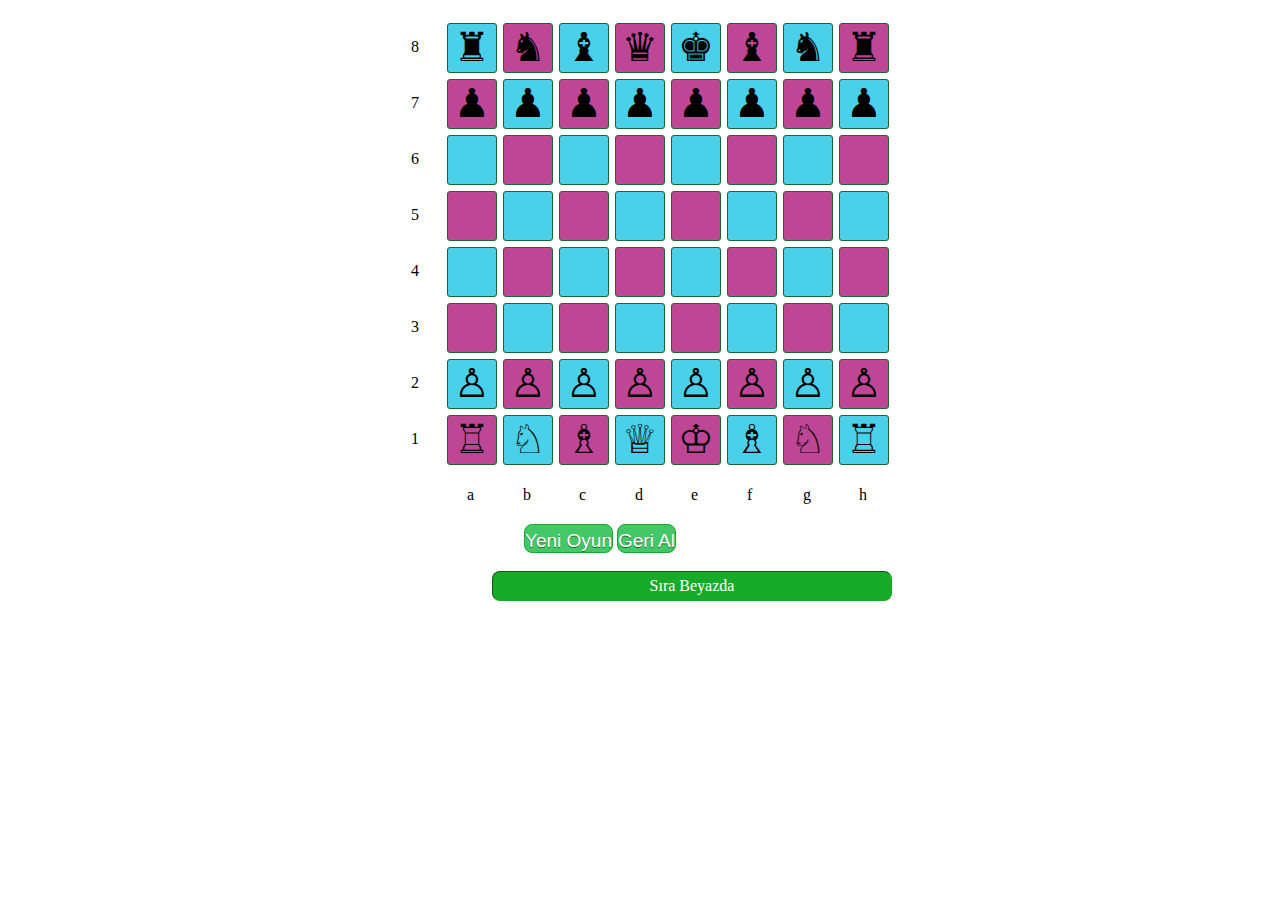
<file: index.html>
<!DOCTYPE html>
<html>

<head>

    <meta charset="UTF-8">
    <title> SATRANÇ OYUNU </title>
    <link rel="stylesheet" href="./satranc.css">

</head>

<body>
    <div id="oyun">
        <div class='satir'>8</div>
        <div class='satirdaki_kare acik_mavi' id='1_8' satranc=s_kale1>♜</div>
        <div class='satirdaki_kare mavi ' id='2_8' satranc=s_at1>♞</div>
        <div class='satirdaki_kare acik_mavi' id='3_8' satranc=s_fil1>♝</div>
        <div class='satirdaki_kare mavi' id='4_8' satranc=s_vezir>♛</div>
        <div class='satirdaki_kare acik_mavi' id='5_8' satranc=s_sah>♚</div>
        <div class='satirdaki_kare mavi' id='6_8' satranc=s_fil2>♝</div>
        <div class='satirdaki_kare acik_mavi' id='7_8' satranc=s_at2>♞</div>
        <div class='satirdaki_kare mavi' id='8_8' satranc=s_kale2>♜</div><br>
        <div class='satir'>7</div>
        <div class='satirdaki_kare mavi' id='1_7' satranc=s_piyon1>♟</div>
        <div class='satirdaki_kare acik_mavi' id='2_7' satranc=s_piyon2>♟</div>
        <div class='satirdaki_kare mavi' id='3_7' satranc=s_piyon3>♟</div>
        <div class='satirdaki_kare acik_mavi' id='4_7' satranc=s_piyon4>♟</div>
        <div class='satirdaki_kare mavi' id='5_7' satranc=s_piyon5>♟</div>
        <div class='satirdaki_kare acik_mavi' id='6_7' satranc=s_piyon6>♟</div>
        <div class='satirdaki_kare mavi' id='7_7' satranc=s_piyon7>♟</div>
        <div class='satirdaki_kare acik_mavi' id='8_7' satranc=s_piyon8>♟</div><br>
        <div class='satir'>6</div>
        <div class='satirdaki_kare acik_mavi' id='1_6'></div>
        <div class='satirdaki_kare mavi' id='2_6'></div>
        <div class='satirdaki_kare acik_mavi' id='3_6'></div>
        <div class='satirdaki_kare mavi' id='4_6'></div>
        <div class='satirdaki_kare acik_mavi' id='5_6'></div>
        <div class='satirdaki_kare mavi' id='6_6'></div>
        <div class='satirdaki_kare acik_mavi' id='7_6'></div>
        <div class='satirdaki_kare mavi' id='8_6'></div><br>
        <div class='satir'>5</div>
        <div class='satirdaki_kare mavi' id='1_5'></div>
        <div class='satirdaki_kare acik_mavi' id='2_5'></div>
        <div class='satirdaki_kare mavi' id='3_5'></div>
        <div class='satirdaki_kare acik_mavi' id='4_5'></div>
        <div class='satirdaki_kare mavi' id='5_5'></div>
        <div class='satirdaki_kare acik_mavi' id='6_5'></div>
        <div class='satirdaki_kare mavi' id='7_5'></div>
        <div class='satirdaki_kare acik_mavi' id='8_5'></div><br>
        <div class='satir'>4</div>
        <div class='satirdaki_kare acik_mavi' id='1_4'></div>
        <div class='satirdaki_kare mavi' id='2_4'></div>
        <div class='satirdaki_kare acik_mavi' id='3_4'></div>
        <div class='satirdaki_kare mavi' id='4_4'></div>
        <div class='satirdaki_kare acik_mavi' id='5_4'></div>
        <div class='satirdaki_kare mavi' id='6_4'></div>
        <div class='satirdaki_kare acik_mavi' id='7_4'></div>
        <div class='satirdaki_kare mavi' id='8_4'></div><br>
        <div class='satir'>3</div>
        <div class='satirdaki_kare mavi' id='1_3'></div>
        <div class='satirdaki_kare acik_mavi' id='2_3'></div>
        <div class='satirdaki_kare mavi' id='3_3'></div>
        <div class='satirdaki_kare acik_mavi' id='4_3'></div>
        <div class='satirdaki_kare mavi' id='5_3'></div>
        <div class='satirdaki_kare acik_mavi' id='6_3'></div>
        <div class='satirdaki_kare mavi' id='7_3'></div>
        <div class='satirdaki_kare acik_mavi' id='8_3'></div><br>
        <div class='satir'>2</div>
        <div class='satirdaki_kare acik_mavi' id='1_2' satranc=b_piyon1>♙</div>
        <div class='satirdaki_kare mavi' id='2_2' satranc=b_piyon2>♙</div>
        <div class='satirdaki_kare acik_mavi' id='3_2' satranc=b_piyon3>♙</div>
        <div class='satirdaki_kare mavi' id='4_2' satranc=b_piyon4>♙</div>
        <div class='satirdaki_kare acik_mavi' id='5_2' satranc=b_piyon5>♙</div>
        <div class='satirdaki_kare mavi' id='6_2' satranc=b_piyon6>♙</div>
        <div class='satirdaki_kare acik_mavi' id='7_2' satranc=b_piyon7>♙</div>
        <div class='satirdaki_kare mavi' id='8_2' satranc=b_piyon8>♙</div><br>
        <div class='satir'>1</div>
        <div class='satirdaki_kare mavi' id='1_1' satranc=b_kale1>♖</div>
        <div class='satirdaki_kare acik_mavi' id='2_1' satranc=b_at1>♘</div>
        <div class='satirdaki_kare mavi' id='3_1' satranc=b_fil1>♗</div>
        <div class='satirdaki_kare acik_mavi' id='4_1' satranc=b_vezir>♕</div>
        <div class='satirdaki_kare mavi' id='5_1' satranc=b_sah>♔</div>
        <div class='satirdaki_kare acik_mavi' id='6_1' satranc=b_fil2>♗</div>
        <div class='satirdaki_kare mavi' id='7_1' satranc=b_at2>♘</div>
        <div class='satirdaki_kare acik_mavi' id='8_1' satranc=b_kale2>♖</div><br>
        <div class='satir'></div>
        <div class='satir'>a</div>
        <div class='satir'>b</div>
        <div class='satir'>c</div>
        <div class='satir'>d</div>
        <div class='satir'>e</div>
        <div class='satir'>f</div>
        <div class='satir'>g</div>
        <div class='satir'>h</div><br> &nbsp; &nbsp; &nbsp; &nbsp; &nbsp; &nbsp; &nbsp; &nbsp; &nbsp;&nbsp; &nbsp;&nbsp; &nbsp; &nbsp; &nbsp; &nbsp;&nbsp; &nbsp;&nbsp; <button class="btn1">Yeni Oyun</button>
        <button class="btn2">Geri Al</button><br><br>
        <div id='sira'>Sıra Beyazda</div>
    </div>
    <script src='https://cdnjs.cloudflare.com/ajax/libs/jquery/3.2.1/jquery.min.js'></script>
    <script src="./satranc.js"></script>
    
</body>

</html>
</file>
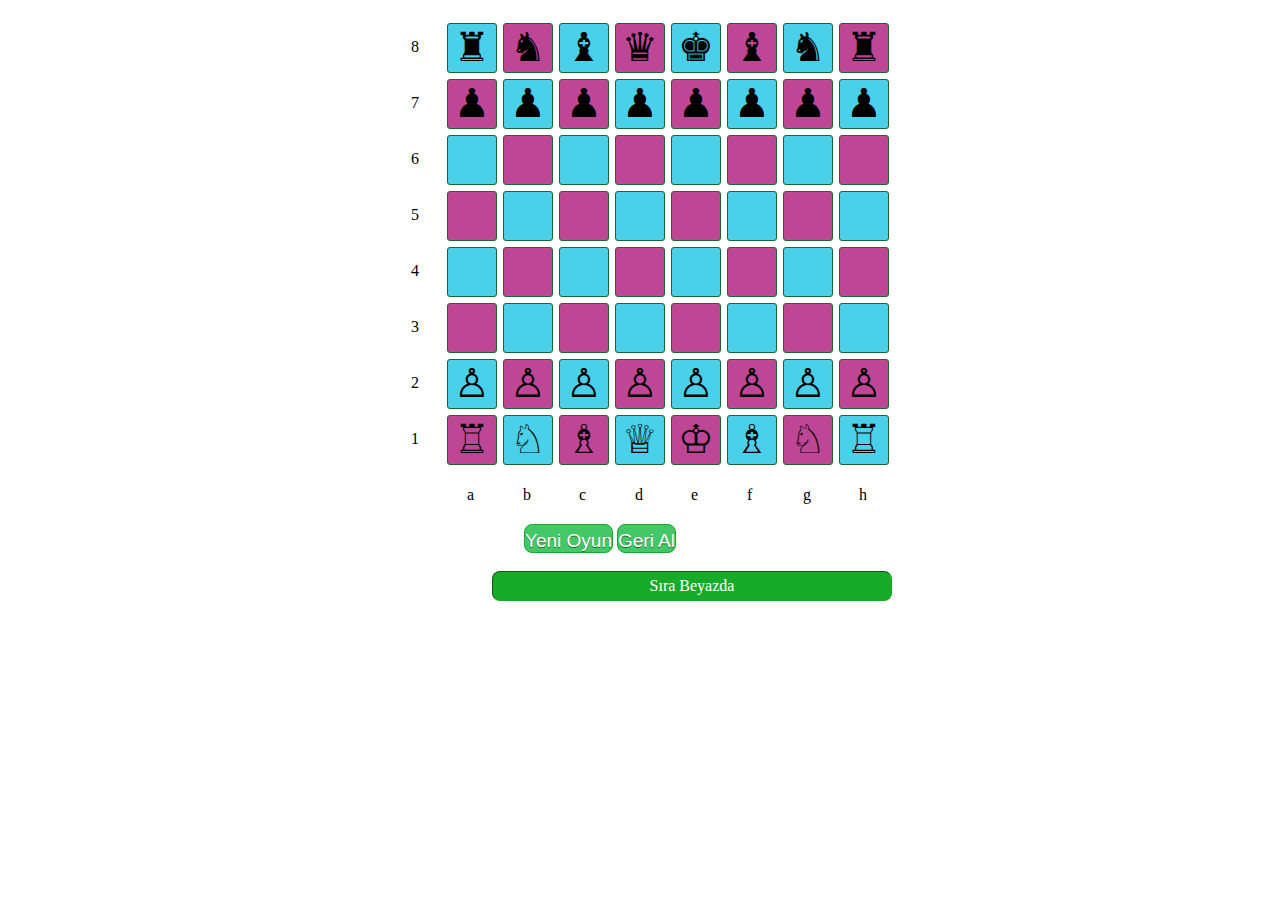
<file: satranc.html>
<!DOCTYPE html>
<html>

<head>

    <meta charset="UTF-8">
    <title> SATRANÇ OYUNU </title>
    <link rel="stylesheet" href="./satranc.css">

</head>

<body>
    <div id="oyun">
        <div class='satir'>8</div>
        <div class='satirdaki_kare acik_mavi' id='1_8' satranc=s_kale1>♜</div>
        <div class='satirdaki_kare mavi ' id='2_8' satranc=s_at1>♞</div>
        <div class='satirdaki_kare acik_mavi' id='3_8' satranc=s_fil1>♝</div>
        <div class='satirdaki_kare mavi' id='4_8' satranc=s_vezir>♛</div>
        <div class='satirdaki_kare acik_mavi' id='5_8' satranc=s_sah>♚</div>
        <div class='satirdaki_kare mavi' id='6_8' satranc=s_fil2>♝</div>
        <div class='satirdaki_kare acik_mavi' id='7_8' satranc=s_at2>♞</div>
        <div class='satirdaki_kare mavi' id='8_8' satranc=s_kale2>♜</div><br>
        <div class='satir'>7</div>
        <div class='satirdaki_kare mavi' id='1_7' satranc=s_piyon1>♟</div>
        <div class='satirdaki_kare acik_mavi' id='2_7' satranc=s_piyon2>♟</div>
        <div class='satirdaki_kare mavi' id='3_7' satranc=s_piyon3>♟</div>
        <div class='satirdaki_kare acik_mavi' id='4_7' satranc=s_piyon4>♟</div>
        <div class='satirdaki_kare mavi' id='5_7' satranc=s_piyon5>♟</div>
        <div class='satirdaki_kare acik_mavi' id='6_7' satranc=s_piyon6>♟</div>
        <div class='satirdaki_kare mavi' id='7_7' satranc=s_piyon7>♟</div>
        <div class='satirdaki_kare acik_mavi' id='8_7' satranc=s_piyon8>♟</div><br>
        <div class='satir'>6</div>
        <div class='satirdaki_kare acik_mavi' id='1_6'></div>
        <div class='satirdaki_kare mavi' id='2_6'></div>
        <div class='satirdaki_kare acik_mavi' id='3_6'></div>
        <div class='satirdaki_kare mavi' id='4_6'></div>
        <div class='satirdaki_kare acik_mavi' id='5_6'></div>
        <div class='satirdaki_kare mavi' id='6_6'></div>
        <div class='satirdaki_kare acik_mavi' id='7_6'></div>
        <div class='satirdaki_kare mavi' id='8_6'></div><br>
        <div class='satir'>5</div>
        <div class='satirdaki_kare mavi' id='1_5'></div>
        <div class='satirdaki_kare acik_mavi' id='2_5'></div>
        <div class='satirdaki_kare mavi' id='3_5'></div>
        <div class='satirdaki_kare acik_mavi' id='4_5'></div>
        <div class='satirdaki_kare mavi' id='5_5'></div>
        <div class='satirdaki_kare acik_mavi' id='6_5'></div>
        <div class='satirdaki_kare mavi' id='7_5'></div>
        <div class='satirdaki_kare acik_mavi' id='8_5'></div><br>
        <div class='satir'>4</div>
        <div class='satirdaki_kare acik_mavi' id='1_4'></div>
        <div class='satirdaki_kare mavi' id='2_4'></div>
        <div class='satirdaki_kare acik_mavi' id='3_4'></div>
        <div class='satirdaki_kare mavi' id='4_4'></div>
        <div class='satirdaki_kare acik_mavi' id='5_4'></div>
        <div class='satirdaki_kare mavi' id='6_4'></div>
        <div class='satirdaki_kare acik_mavi' id='7_4'></div>
        <div class='satirdaki_kare mavi' id='8_4'></div><br>
        <div class='satir'>3</div>
        <div class='satirdaki_kare mavi' id='1_3'></div>
        <div class='satirdaki_kare acik_mavi' id='2_3'></div>
        <div class='satirdaki_kare mavi' id='3_3'></div>
        <div class='satirdaki_kare acik_mavi' id='4_3'></div>
        <div class='satirdaki_kare mavi' id='5_3'></div>
        <div class='satirdaki_kare acik_mavi' id='6_3'></div>
        <div class='satirdaki_kare mavi' id='7_3'></div>
        <div class='satirdaki_kare acik_mavi' id='8_3'></div><br>
        <div class='satir'>2</div>
        <div class='satirdaki_kare acik_mavi' id='1_2' satranc=b_piyon1>♙</div>
        <div class='satirdaki_kare mavi' id='2_2' satranc=b_piyon2>♙</div>
        <div class='satirdaki_kare acik_mavi' id='3_2' satranc=b_piyon3>♙</div>
        <div class='satirdaki_kare mavi' id='4_2' satranc=b_piyon4>♙</div>
        <div class='satirdaki_kare acik_mavi' id='5_2' satranc=b_piyon5>♙</div>
        <div class='satirdaki_kare mavi' id='6_2' satranc=b_piyon6>♙</div>
        <div class='satirdaki_kare acik_mavi' id='7_2' satranc=b_piyon7>♙</div>
        <div class='satirdaki_kare mavi' id='8_2' satranc=b_piyon8>♙</div><br>
        <div class='satir'>1</div>
        <div class='satirdaki_kare mavi' id='1_1' satranc=b_kale1>♖</div>
        <div class='satirdaki_kare acik_mavi' id='2_1' satranc=b_at1>♘</div>
        <div class='satirdaki_kare mavi' id='3_1' satranc=b_fil1>♗</div>
        <div class='satirdaki_kare acik_mavi' id='4_1' satranc=b_vezir>♕</div>
        <div class='satirdaki_kare mavi' id='5_1' satranc=b_sah>♔</div>
        <div class='satirdaki_kare acik_mavi' id='6_1' satranc=b_fil2>♗</div>
        <div class='satirdaki_kare mavi' id='7_1' satranc=b_at2>♘</div>
        <div class='satirdaki_kare acik_mavi' id='8_1' satranc=b_kale2>♖</div><br>
        <div class='satir'></div>
        <div class='satir'>a</div>
        <div class='satir'>b</div>
        <div class='satir'>c</div>
        <div class='satir'>d</div>
        <div class='satir'>e</div>
        <div class='satir'>f</div>
        <div class='satir'>g</div>
        <div class='satir'>h</div><br> &nbsp; &nbsp; &nbsp; &nbsp; &nbsp; &nbsp; &nbsp; &nbsp; &nbsp;&nbsp; &nbsp;&nbsp; &nbsp; &nbsp; &nbsp; &nbsp;&nbsp; &nbsp;&nbsp; <button class="btn1">Yeni Oyun</button>
        <button class="btn2">Geri Al</button><br><br>
        <div id='sira'>Sıra Beyazda</div>
    </div>

    <script src="./satranc.js"></script>
</body>

</html>
</file>
<file: satranc.css>
html,
body {
    width: 100%;
    height: 100%;
    font-family: Verdana;
    padding: 0;
    margin: 0;
}

div * {
    box-sizing: border-box;
    padding: 0;
    margin: 0;
}

#sira {
    width: 100%;
    height: 100%;
    max-width: 400px;
    max-height: 30px;
    position: relative;
    text-align: center;
    float: right;
    color: #ffffff;
    border-radius: 8px;
    background: #18ab29;
    border: 1px solid #18ab29;
    border-style: inset;
    transition: .85s linear;
    padding: 5px 0 0 0;
}

.sirahighlight {
    background: #5cb85c !important;
    color: #fff;
}

#oyun {
    width: 100%;
    height: 100%;
    max-width: 504px;
    max-height: 504px;
    position: relative;
    margin: 20px auto;
}

.satir {
    width: 100%;
    height: 100%;
    max-width: 50px;
    max-height: 50px;
    float: left;
    margin: 3px;
    padding: 15px 0 0 20px;
}

.satirdaki_kare {
    width: 100%;
    height: 100%;
    border: 1px solid rgb(28, 100, 49);
    max-width: 50px;
    max-height: 50px;
    float: left;
    margin: 3px;
    transition: all 0.5s ease-in-out;
    border-radius: 3px;
    font-size: 30pt;
    padding: 0 0 0 6px;
    cursor: pointer;
    z-index: 1;
}

.satirdaki_kare:hover {
    color: #fff;
    background: rgba(37, 88, 228, 0.712);
    z-index: 2;
    transform: translate(10px, -10px);
    animation: neonSariText 1.5s ease-in-out infinite alternate;
    ;
}

.btn1 {
    background-color: #44c767;
    border: 1px solid #18ab29;
    display: inline-block;
    cursor: pointer;
    color: #ffffff;
    padding: 5px 0 0 0;
    text-align: center;
    font-size: 19px;
    text-decoration: none;
    text-shadow: 0px 1px 0px #2f6627;
    border-radius: 8px;
}

.btn1:hover {
    background-color: #5cbf2a;
}

.btn1:active {
    position: relative;
    top: 1px;
}

.btn2 {
    background-color: #44c767;
    border: 1px solid #18ab29;
    display: inline-block;
    cursor: pointer;
    color: #ffffff;
    text-align: center;
    font-size: 19px;
    padding: 5px 0 0 0;
    text-decoration: none;
    text-shadow: 0px 1px 0px #2f6627;
    border-radius: 8px;
}

.btn2:hover {
    background-color: #5cbf2a;
}

.btn2:active {
    position: relative;
    top: 1px;
}

.mavi {
    background: #bd4795;
}

.acik_mavi {
    background: rgb(74, 209, 233);
}

.yesil {
    background: rgb(6, 158, 39);
}

.neonsari_txt {
    animation: neonSariText 1.5s ease-in-out infinite alternate;
}

.neonyesil_txt {
    animation: neonYesilText 1.5s ease-in-out infinite alternate;
}

@keyframes neonSariText {
    from {
        text-shadow: 0 0 10px #fff, 0 0 20px #fff, 0 0 30px #fff, 0 0 40px hsl(76, 100%, 57%), 0 0 70px hsl(71, 100%, 57%), 0 0 80px rgb(233, 255, 36), 0 0 100px hsl(76, 100%, 57%), 0 0 150px hsl(66, 100%, 57%);
    }
    to {
        text-shadow: 0 0 5px #fff, 0 0 10px #fff, 0 0 15px #fff, 0 0 20px hsl(66, 62%, 63%), 0 0 35px hsl(64, 100%, 57%), 0 0 40px hsl(69, 100%, 57%), 0 0 50px hsl(69, 100%, 57%), 0 0 75px rgb(240, 255, 36);
    }
}

@keyframes neonYesilText {
    from {
        text-shadow: 0 0 10px #fff, 0 0 20px #fff, 0 0 30px #fff, 0 0 40px #b6ff00, 0 0 70px #b6ff00, 0 0 80px #b6ff00, 0 0 100px #b6ff00, 0 0 150px #b6ff00;
    }
    to {
        text-shadow: 0 0 5px #fff, 0 0 10px #fff, 0 0 15px #fff, 0 0 20px #b6ff00, 0 0 35px #b6ff00, 0 0 40px #b6ff00, 0 0 50px #b6ff00, 0 0 75px #b6ff00;
    }
}

@keyframes neonSari {
    from {
        box-shadow: 0 0 10px #fff, 0 0 20px #fff, 0 0 30px #fff, 0 0 40px hsl(66, 100%, 57%), 0 0 70px hsl(66, 100%, 57%), 0 0 80px hsl(69, 100%, 57%), 0 0 100px hsl(69, 100%, 57%), 0 0 150px hsl(64, 100%, 57%);
    }
    to {
        box-shadow: 0 0 5px #fff, 0 0 10px #fff, 0 0 15px #fff, 0 0 20px hsl(69, 100%, 57%), 0 0 35px hsl(64, 100%, 57%), 0 0 40px hsl(69, 100%, 57%), 0 0 50px hsl(59, 100%, 57%), 0 0 75px hsl(66, 100%, 57%);
    }
}

.shake-little {
    display: inline-block;
    transform-origin: center center;
}

.shake-freeze,
.shake-constant.shake-constant--hover:hover,
.shake-trigger:hover .shake-constant.shake-constant--hover {
    animation-play-state: paused;
}

.shake-freeze:hover,
.shake-trigger:hover .shake-freeze,
.shake-little:hover,
.shake-trigger:hover .shake-little {
    animation-play-state: running;
}

@keyframes shake-little {
    2% {
        transform: translate(1px, 0px) rotate(0.5deg);
    }
    4% {
        transform: translate(1px, 0px) rotate(0.5deg);
    }
    6% {
        transform: translate(1px, 1px) rotate(0.5deg);
    }
    8% {
        transform: translate(0px, 0px) rotate(0.5deg);
    }
    10% {
        transform: translate(1px, 0px) rotate(0.5deg);
    }
    12% {
        transform: translate(0px, 0px) rotate(0.5deg);
    }
    14% {
        transform: translate(1px, 1px) rotate(0.5deg);
    }
    16% {
        transform: translate(0px, 1px) rotate(0.5deg);
    }
    18% {
        transform: translate(1px, 0px) rotate(0.5deg);
    }
    20% {
        transform: translate(0px, 1px) rotate(0.5deg);
    }
    22% {
        transform: translate(0px, 0px) rotate(0.5deg);
    }
    24% {
        transform: translate(0px, 0px) rotate(0.5deg);
    }
    26% {
        transform: translate(1px, 1px) rotate(0.5deg);
    }
    28% {
        transform: translate(0px, 1px) rotate(0.5deg);
    }
    30% {
        transform: translate(0px, 0px) rotate(0.5deg);
    }
    32% {
        transform: translate(1px, 1px) rotate(0.5deg);
    }
    34% {
        transform: translate(0px, 1px) rotate(0.5deg);
    }
    36% {
        transform: translate(0px, 1px) rotate(0.5deg);
    }
    38% {
        transform: translate(0px, 0px) rotate(0.5deg);
    }
    40% {
        transform: translate(1px, 0px) rotate(0.5deg);
    }
    42% {
        transform: translate(0px, 1px) rotate(0.5deg);
    }
    44% {
        transform: translate(0px, 1px) rotate(0.5deg);
    }
    46% {
        transform: translate(0px, 0px) rotate(0.5deg);
    }
    48% {
        transform: translate(1px, 0px) rotate(0.5deg);
    }
    50% {
        transform: translate(1px, 1px) rotate(0.5deg);
    }
    52% {
        transform: translate(0px, 0px) rotate(0.5deg);
    }
    54% {
        transform: translate(1px, 1px) rotate(0.5deg);
    }
    56% {
        transform: translate(0px, 1px) rotate(0.5deg);
    }
    58% {
        transform: translate(1px, 0px) rotate(0.5deg);
    }
    60% {
        transform: translate(1px, 1px) rotate(0.5deg);
    }
    62% {
        transform: translate(0px, 1px) rotate(0.5deg);
    }
    64% {
        transform: translate(0px, 0px) rotate(0.5deg);
    }
    66% {
        transform: translate(1px, 0px) rotate(0.5deg);
    }
    68% {
        transform: translate(0px, 0px) rotate(0.5deg);
    }
    70% {
        transform: translate(1px, 0px) rotate(0.5deg);
    }
    72% {
        transform: translate(1px, 1px) rotate(0.5deg);
    }
    74% {
        transform: translate(1px, 1px) rotate(0.5deg);
    }
    76% {
        transform: translate(0px, 0px) rotate(0.5deg);
    }
    78% {
        transform: translate(0px, 0px) rotate(0.5deg);
    }
    80% {
        transform: translate(1px, 0px) rotate(0.5deg);
    }
    82% {
        transform: translate(1px, 1px) rotate(0.5deg);
    }
    84% {
        transform: translate(0px, 1px) rotate(0.5deg);
    }
    86% {
        transform: translate(1px, 1px) rotate(0.5deg);
    }
    88% {
        transform: translate(1px, 1px) rotate(0.5deg);
    }
    90% {
        transform: translate(0px, 1px) rotate(0.5deg);
    }
    92% {
        transform: translate(1px, 0px) rotate(0.5deg);
    }
    94% {
        transform: translate(1px, 0px) rotate(0.5deg);
    }
    96% {
        transform: translate(1px, 0px) rotate(0.5deg);
    }
    98% {
        transform: translate(1px, 1px) rotate(0.5deg);
    }
    0%,
    100% {
        transform: translate(0, 0) rotate(0);
    }
}

.shake-little:hover,
.shake-trigger:hover .shake-little,
.shake-little.shake-freeze,
.shake-little.shake-constant {
    animation-name: shake-little;
    animation-duration: 100ms;
    animation-timing-function: ease-in-out;
    animation-iteration-count: infinite;
}
</file>
